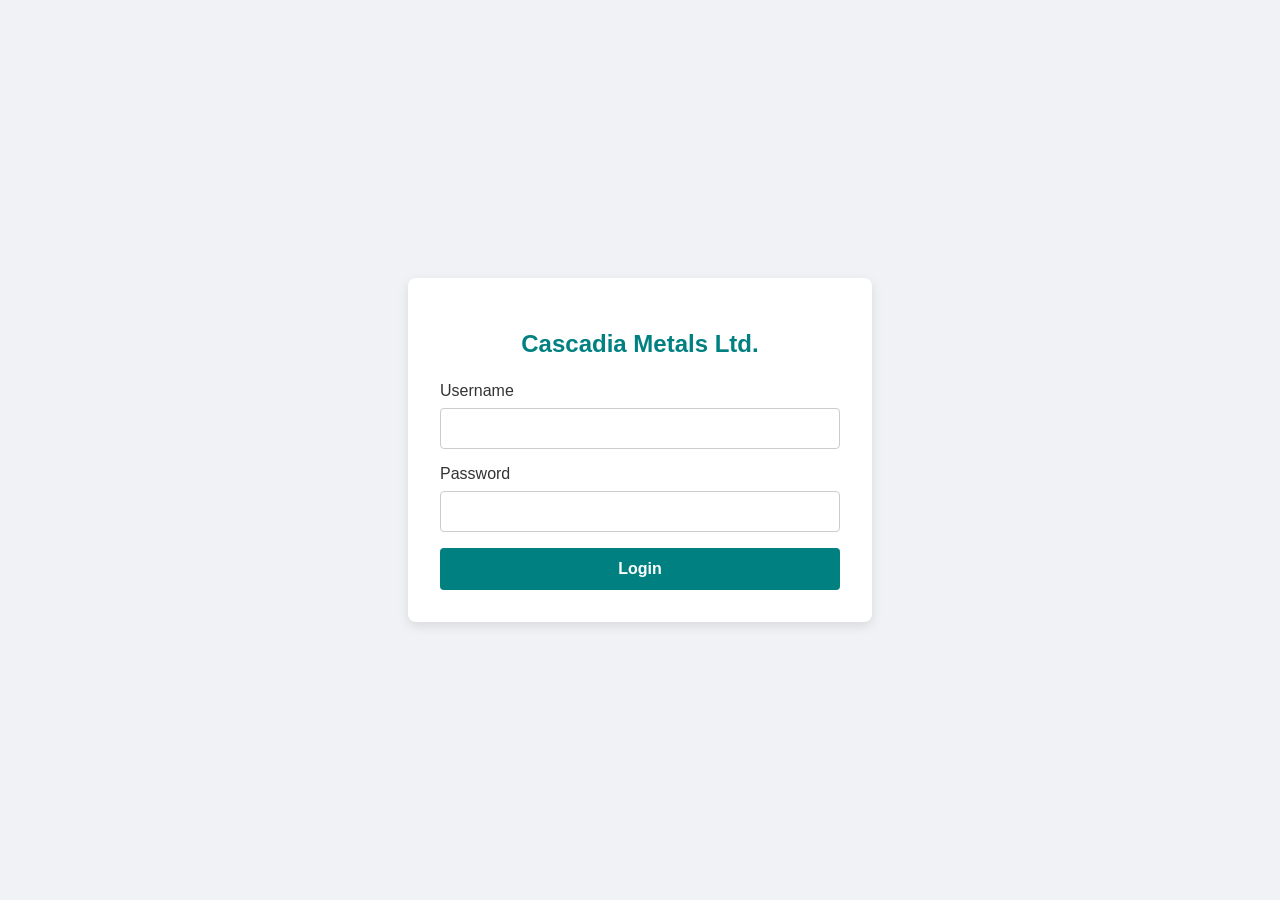
<file: cascadia-metals-warehousing/index.html>
<!DOCTYPE html>
<html lang="en">
<head>
    <meta charset="UTF-8">
    <meta name="viewport" content="width=device-width, initial-scale=1.0">
    <title>Login - Cascadia Metals Warehousing</title>
    <link rel="stylesheet" href="main.css">
</head>
<body>
    <div class="login-container">
        <h2>Cascadia Metals Ltd.</h2>
        <form id="login-form">
            <div class="form-group">
                <label for="username">Username</label>
                <input type="text" id="username" name="username" required>
            </div>
            <div class="form-group">
                <label for="password">Password</label>
                <input type="password" id="password" name="password" required>
            </div>
            <button type="submit">Login</button>
        </form>
    </div>
    <script src="main.js"></script>
</body>
</html>
</file>
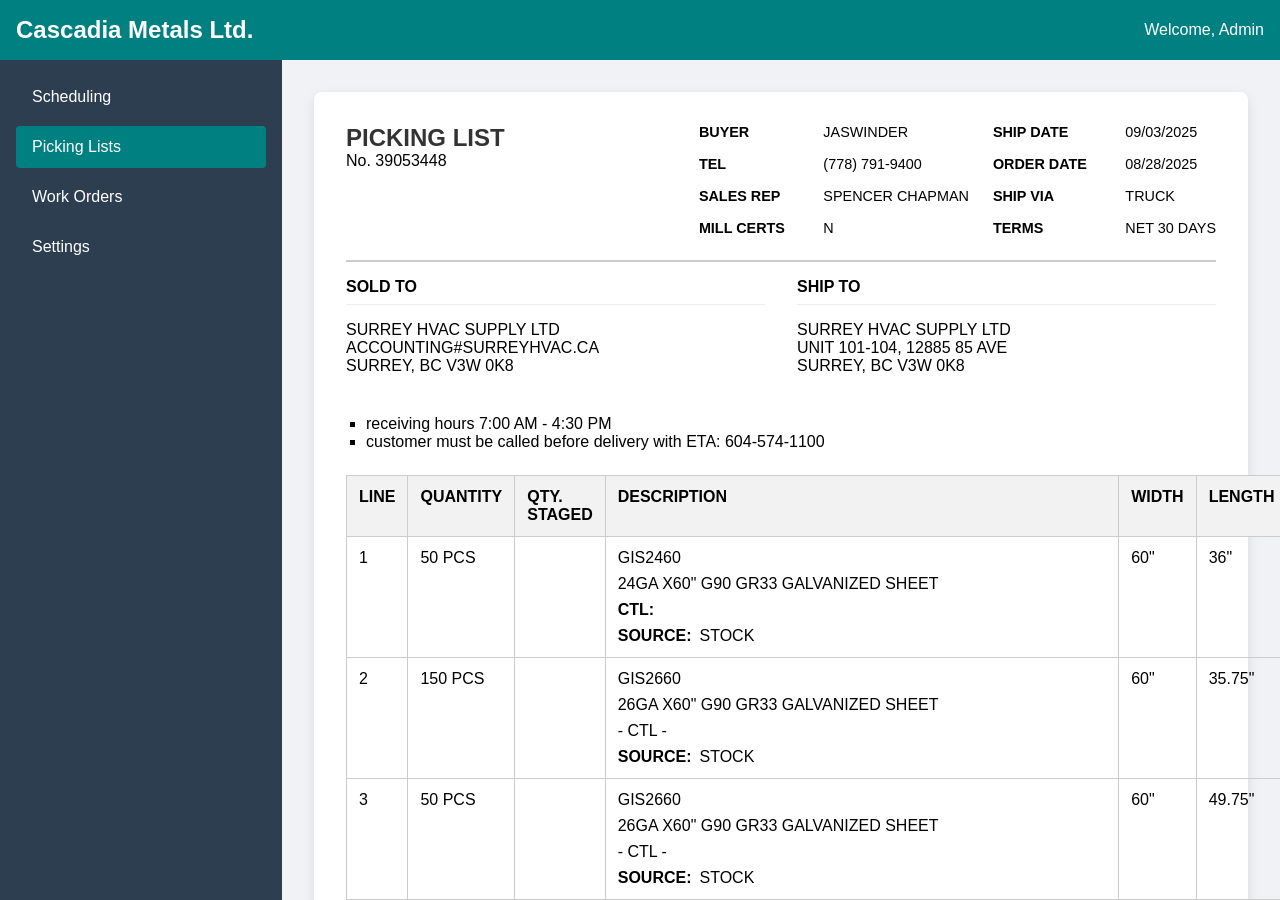
<file: cascadia-metals-warehousing/picking-list.html>
<!DOCTYPE html>
<html lang="en">
<head>
    <meta charset="UTF-8">
    <meta name="viewport" content="width=device-width, initial-scale=1.0">
    <title>Picking Lists - Cascadia Metals Warehousing</title>
    <link rel="stylesheet" href="main.css">
</head>
<body>
    <div class="admin-container">
        <header class="admin-header">
            <h1>Cascadia Metals Ltd.</h1>
            <span>Welcome, Admin</span>
        </header>
        <div class="admin-main">
            <aside class="admin-sidebar">
                <nav>
                    <ul>
                        <li><a href="admin.html">Scheduling</a></li>
                        <li><a href="picking-list.html">Picking Lists</a></li>
                        <li><a href="work-orders.html">Work Orders</a></li>
                        <li><a href="#">Settings</a></li>
                    </ul>
                </nav>
            </aside>
            <main class="admin-content">
                <div class="picking-list-container">
                    <header class="pl-header">
                        <div class="pl-title">
                            <h2>PICKING LIST</h2>
                            <span id="pl-number"></span>
                        </div>
                        <div id="pl-header-details" class="pl-header-details">
                            <!-- Details like Buyer, Sales Rep, etc. will be injected here -->
                        </div>
                    </header>

                    <section class="pl-addresses">
                        <div id="pl-sold-to">
                            <!-- Sold To Address injected here -->
                        </div>
                        <div id="pl-ship-to">
                            <!-- Ship To Address injected here -->
                        </div>
                    </section>

                    <section class="pl-notes">
                        <ul id="pl-general-notes">
                            <!-- General notes will be injected here -->
                        </ul>
                    </section>

                    <section class="pl-line-items">
                        <table>
                            <thead>
                                <tr>
                                    <th>LINE</th>
                                    <th>QUANTITY</th>
                                    <th>QTY. STAGED</th>
                                    <th class="description-col">DESCRIPTION</th>
                                    <th>WIDTH</th>
                                    <th>LENGTH</th>
                                    <th>WEIGHT</th>
                                </tr>
                            </thead>
                            <tbody id="pl-items-body">
                                <!-- Line items will be injected here -->
                            </tbody>
                        </table>
                    </section>

                    <footer class="pl-footer">
                        <div class="pl-pulled-by">
                            <strong>PULLED BY:</strong> _________________________
                        </div>
                        <div id="pl-total-weight" class="pl-total-weight">
                            <!-- Total weight will be injected here -->
                        </div>
                    </footer>
                </div>
            </main>
        </div>
    </div>
    <script src="data.js"></script>
    <script src="picking-list.js"></script>
    <script src="app.js"></script>
</body>
</html>
</file>
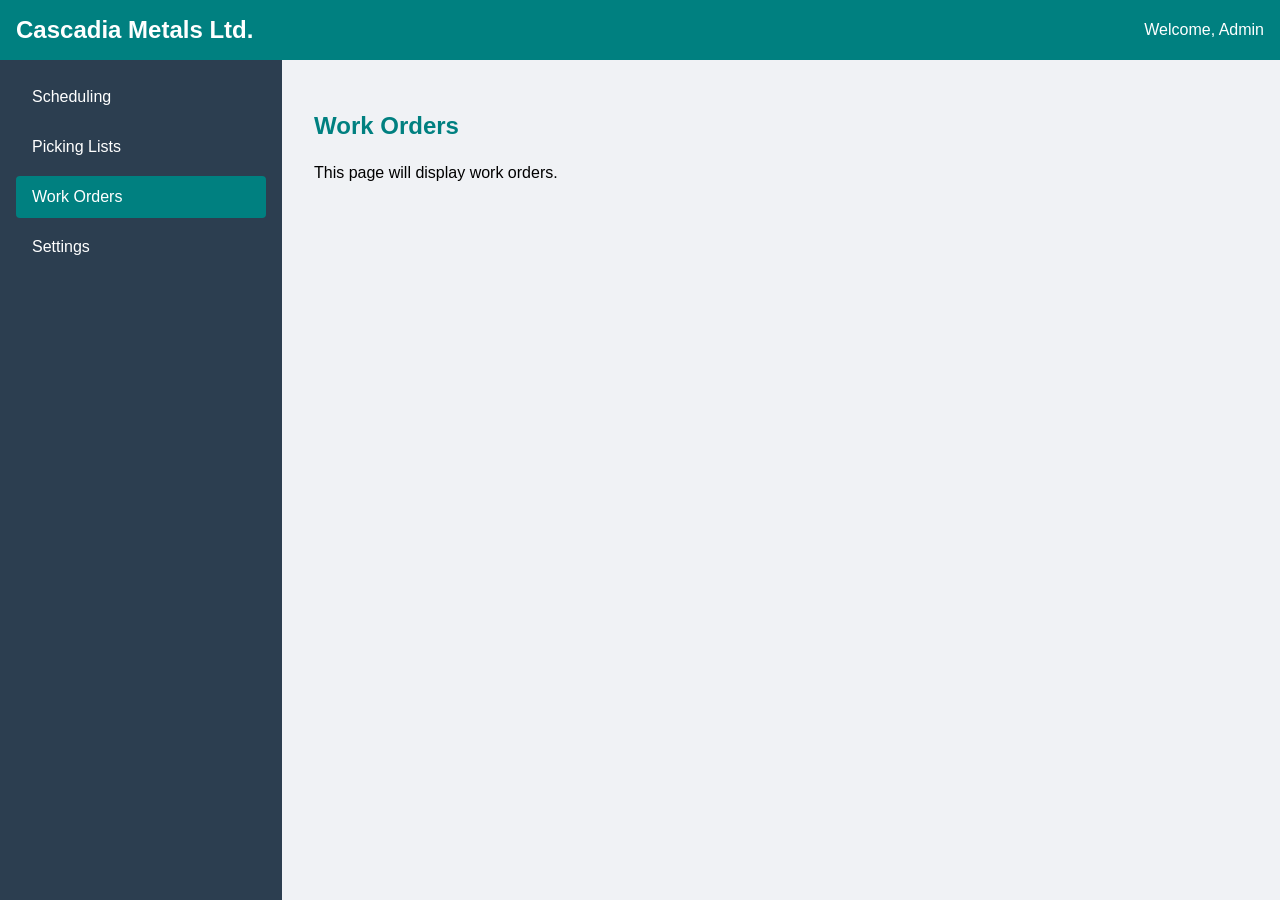
<file: cascadia-metals-warehousing/work-orders.html>
<!DOCTYPE html>
<html lang="en">
<head>
    <meta charset="UTF-8">
    <meta name="viewport" content="width=device-width, initial-scale=1.0">
    <title>Work Orders - Cascadia Metals Warehousing</title>
    <link rel="stylesheet" href="main.css">
</head>
<body>
    <div class="admin-container">
        <header class="admin-header">
            <h1>Cascadia Metals Ltd.</h1>
            <span>Welcome, Admin</span>
        </header>
        <div class="admin-main">
            <aside class="admin-sidebar">
                <nav>
                    <ul>
                        <li><a href="admin.html">Scheduling</a></li>
                        <li><a href="picking-list.html">Picking Lists</a></li>
                        <li><a href="work-orders.html">Work Orders</a></li>
                        <li><a href="#">Settings</a></li>
                    </ul>
                </nav>
            </aside>
            <main class="admin-content">
                <h2>Work Orders</h2>
                <p>This page will display work orders.</p>
            </main>
        </div>
    </div>
    <script src="app.js"></script>
</body>
</html>
</file>
<file: cascadia-metals-warehousing/main.css>
/* Styles for Cascadia Metals Warehousing App */

body {
    font-family: -apple-system, BlinkMacSystemFont, 'Segoe UI', Roboto, Helvetica, Arial, sans-serif;
    background-color: #f0f2f5;
    display: flex;
    justify-content: center;
    align-items: center;
    height: 100vh;
    margin: 0;
}

.login-container {
    background-color: #ffffff;
    padding: 2rem;
    border-radius: 8px;
    box-shadow: 0 4px 12px rgba(0, 0, 0, 0.1);
    width: 100%;
    max-width: 400px;
    text-align: center;
}

h2 {
    color: #008080; /* Teal */
    margin-bottom: 1.5rem;
}

.form-group {
    margin-bottom: 1rem;
    text-align: left;
}

.form-group label {
    display: block;
    margin-bottom: 0.5rem;
    color: #333;
}

.form-group input {
    width: 100%;
    padding: 0.75rem;
    border: 1px solid #ccc;
    border-radius: 4px;
    box-sizing: border-box; /* Important for padding and width */
}

button {
    width: 100%;
    padding: 0.75rem;
    border: none;
    border-radius: 4px;
    background-color: #008080; /* Teal */
    color: white;
    font-size: 1rem;
    font-weight: bold;
    cursor: pointer;
    transition: background-color 0.3s ease;
}

button:hover {
    background-color: #006666; /* Darker Teal */
}

/* Admin Panel Layout */
.admin-container {
    display: flex;
    flex-direction: column;
    height: 100vh;
    width: 100%;
    background-color: #f0f2f5;
}

.admin-header {
    background-color: #008080; /* Teal */
    color: white;
    padding: 1rem;
    display: flex;
    justify-content: space-between;
    align-items: center;
}

.admin-header h1 {
    margin: 0;
    font-size: 1.5rem;
}

.admin-main {
    display: flex;
    flex-grow: 1;
    overflow: hidden;
}

.admin-sidebar {
    background-color: #2c3e50;
    color: white;
    width: 250px;
    padding: 1rem;
    flex-shrink: 0;
}

.admin-sidebar nav ul {
    list-style: none;
    padding: 0;
    margin: 0;
}

.admin-sidebar nav li a {
    color: white;
    text-decoration: none;
    display: block;
    padding: 0.75rem 1rem;
    border-radius: 4px;
    margin-bottom: 0.5rem;
    transition: background-color 0.3s ease;
}

.admin-sidebar nav li a:hover,
.admin-sidebar nav li a.active {
    background-color: #008080; /* Teal */
}

.admin-content {
    flex-grow: 1;
    padding: 2rem;
    overflow-y: auto;
}

/* Schedule Page Layout */
.schedule-container {
    display: flex;
    gap: 2rem;
    height: 100%;
}

#calendar {
    flex-grow: 1;
}

#external-events {
    width: 200px;
    border: 1px solid #ccc;
    border-radius: 4px;
    padding: 1rem;
    background-color: #f9f9f9;
    height: fit-content;
}

#external-events h4 {
    margin-top: 0;
    font-size: 1.1rem;
    color: #333;
}

#external-events .fc-event {
    margin-bottom: 0.5rem;
    cursor: move;
    padding: 0.5rem;
}

/* Picking List Detail View Styles */
.picking-list-container {
    background-color: #fff;
    padding: 2rem;
    border-radius: 8px;
    box-shadow: 0 4px 12px rgba(0,0,0,0.1);
}

.pl-header {
    display: flex;
    justify-content: space-between;
    align-items: flex-start;
    border-bottom: 2px solid #ccc;
    padding-bottom: 1rem;
    margin-bottom: 1rem;
}

.pl-title h2 {
    margin: 0;
    color: #333;
}

.pl-header-details {
    display: grid;
    grid-template-columns: repeat(4, auto);
    gap: 0.5rem 1.5rem;
    font-size: 0.9rem;
}

.detail-item {
    display: contents; /* Allows grid layout on children */
}

.detail-item > * {
    padding-bottom: 0.5rem;
}

.detail-item strong {
    font-weight: bold;
    text-transform: uppercase;
    padding-right: 1em;
}

.pl-addresses {
    display: grid;
    grid-template-columns: 1fr 1fr;
    gap: 2rem;
    margin-bottom: 1.5rem;
}

.address-block h4 {
    border-bottom: 1px solid #eee;
    padding-bottom: 0.5rem;
    margin-top: 0;
    margin-bottom: 0.5rem;
    text-transform: uppercase;
}

.pl-notes ul {
    list-style-type: square;
    margin-bottom: 1.5rem;
    padding-left: 20px;
}

.pl-line-items table {
    width: 100%;
    border-collapse: collapse;
    margin-bottom: 1.5rem;
}

.pl-line-items th, .pl-line-items td {
    border: 1px solid #ccc;
    padding: 0.75rem;
    text-align: left;
    vertical-align: top;
}

.pl-line-items th {
    background-color: #f2f2f2;
    text-transform: uppercase;
}

.pl-line-items .description-col {
    width: 40%;
}

/* Styles for the complex description field */
.desc-item {
    margin-bottom: 0.5rem;
}
.desc-item:last-child {
    margin-bottom: 0;
}
.desc-item.kv {
    display: flex;
}
.desc-item.kv strong {
    margin-right: 0.5rem;
    text-transform: uppercase;
}
.desc-item.table-container {
    margin-top: 0.5rem;
}
.desc-item.table-container table {
    width: 100%;
    font-size: 0.9em;
    border: none;
}
.desc-item.table-container th, .desc-item.table-container td {
    border: 1px solid #e0e0e0;
    padding: 0.25rem 0.5rem;
    background-color: #fafafa;
}

.pl-footer {
    display: flex;
    justify-content: space-between;
    align-items: center;
    border-top: 2px solid #ccc;
    padding-top: 1rem;
    font-weight: bold;
}
</file>
